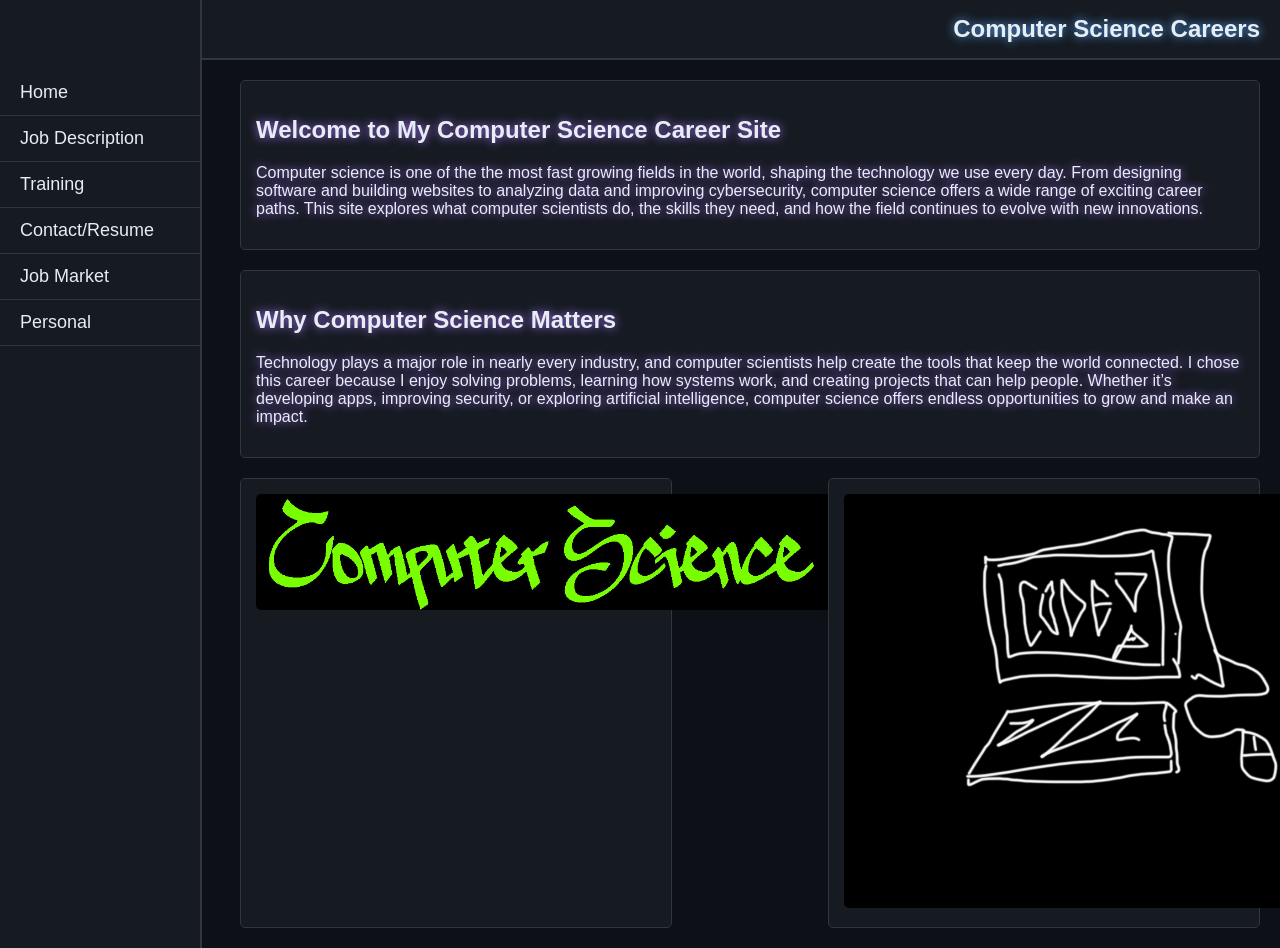
<file: index.html>
<!DOCTYPE html>
<html lang="en">
<head>
    <meta charset="UTF-8">
    <title >Computer Science Career Website</title>
    <link rel="stylesheet" href="style.css">
</head>

<body>

    <header>
        Computer Science Careers
    </header>

    <nav><a href="index.html">Home</a><a href="jobdescription.html">Job Description</a> <a href="training.html">Training</a> <a href="contact.html">Contact/Resume</a> <a href="jobmarket.html">Job Market</a> <a href="personal.html">Personal</a></nav>

    <div class="content">

        <div class="text-box">
            <h2>Welcome to My Computer Science Career Site</h2>
            <p>Computer science is one of the the most fast growing fields in the world, shaping the technology we use every day. From designing software and building websites to analyzing data and improving cybersecurity, computer science offers a wide range of exciting career paths. This site explores what computer scientists do, the skills they need, and how the field continues to evolve with new innovations.</p>

        </div>

        <div class="text-box">
            <h2>Why Computer Science Matters</h2>
            <p>Technology plays a major role in nearly every industry, and computer scientists help create the tools that keep the world connected. I chose this career because I enjoy solving problems, learning how systems work, and creating projects that can help people. Whether it’s developing apps, improving security, or exploring artificial intelligence, computer science offers endless opportunities to grow and make an impact.</p>
        </div>

    <div class="image-row">
        <div class="image-box">
            <img src="./Career/computerscience.jpg" alt="Computer Science Image">
       </div>

       <div class="image-box">
         <img src="./Career/symbol.jpg" alt="Computer Science Image">
     </div>

</div>


     

    </div>

</body>
</html>
</file>
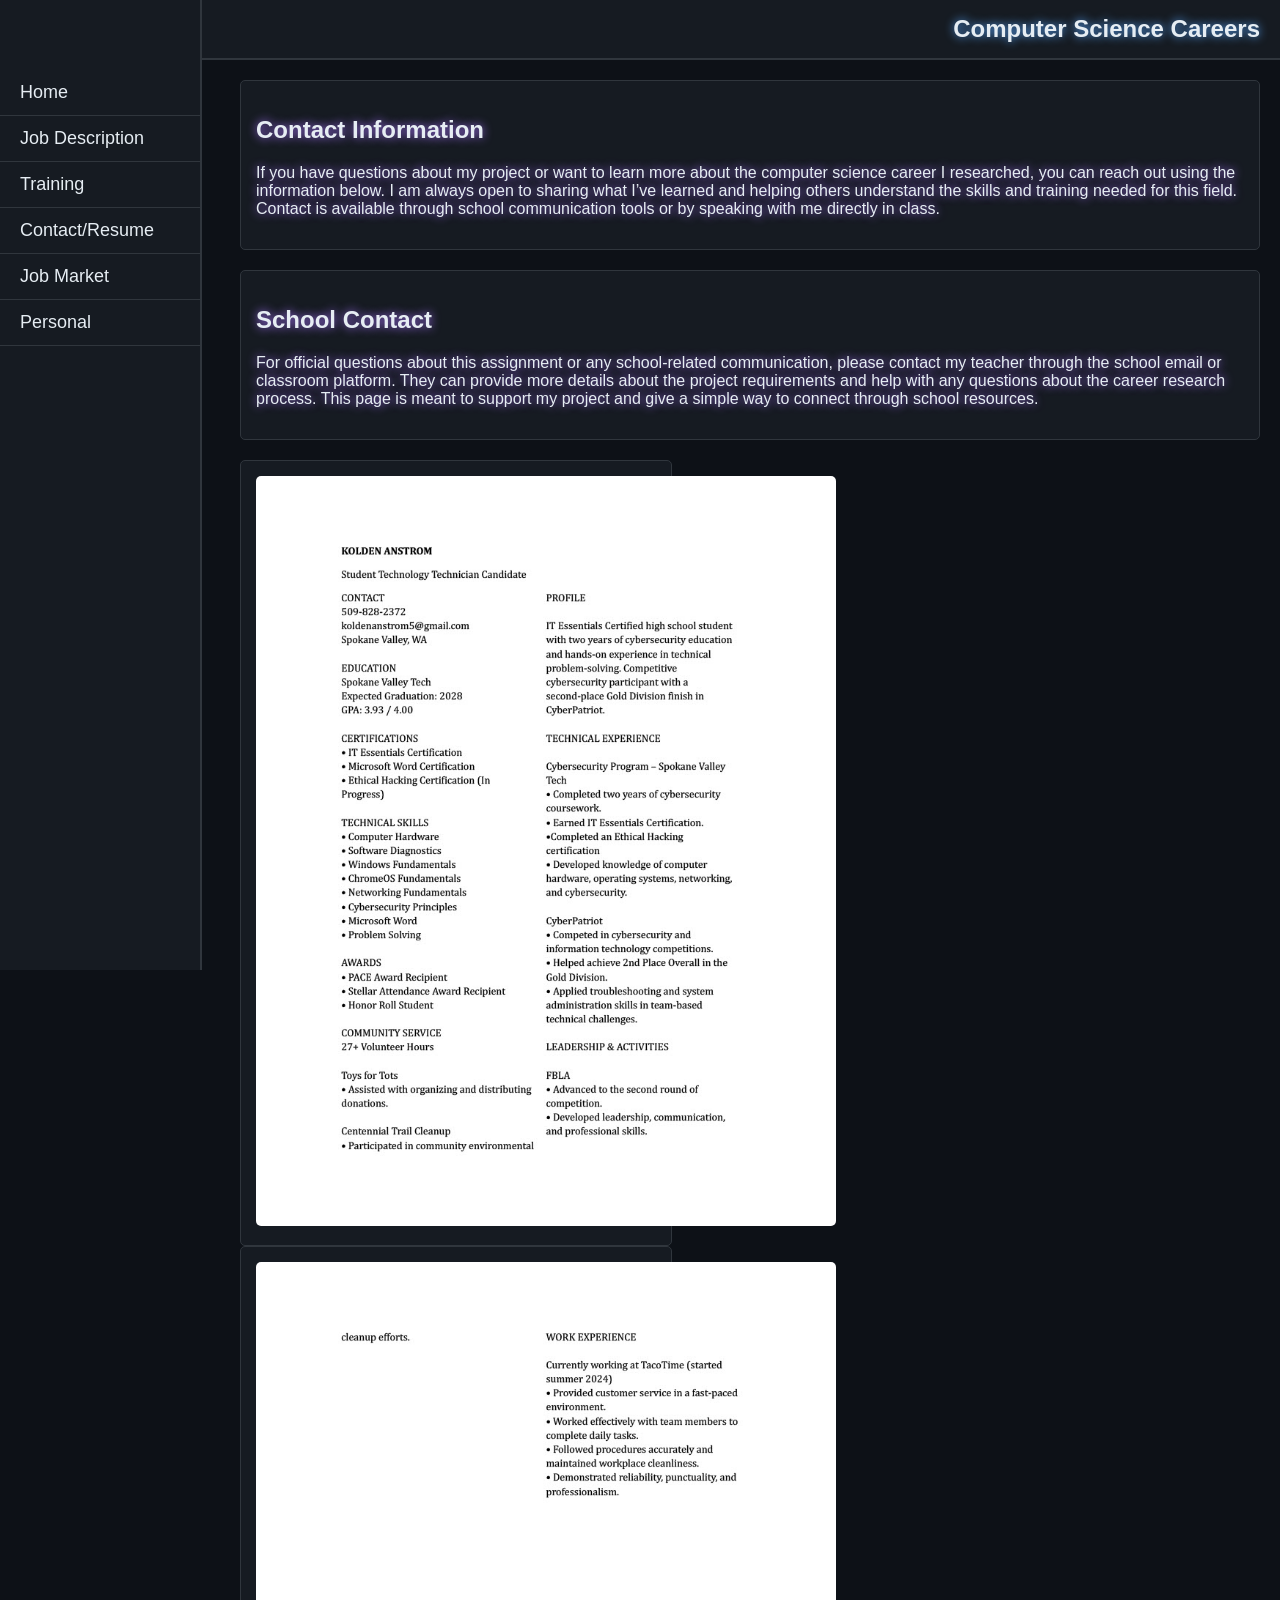
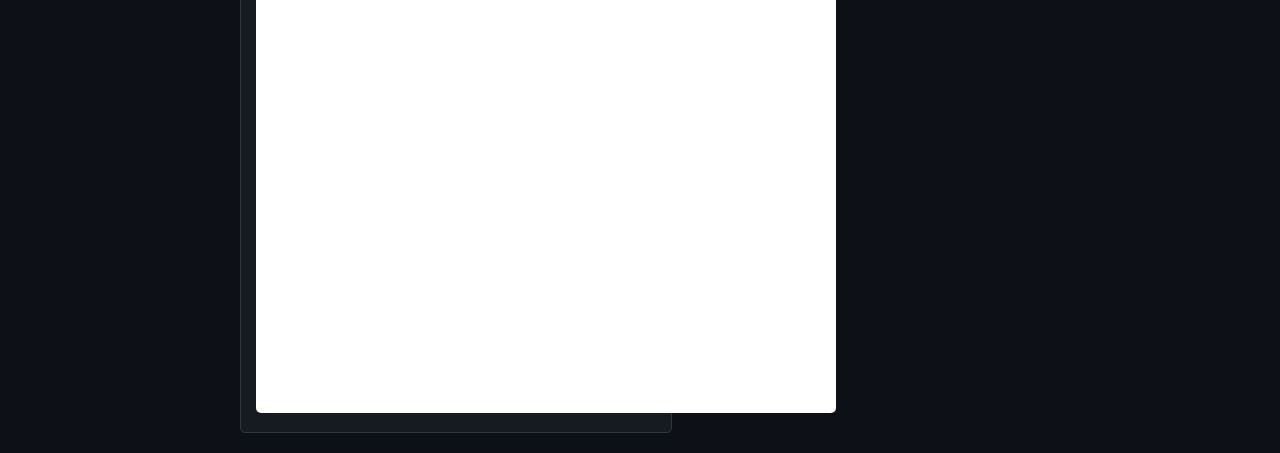
<file: contact.html>
<!DOCTYPE html>
<html lang="en">
<head>
    <meta charset="UTF-8">
    <title >Computer Science Career Website</title>
    <link rel="stylesheet" href="style.css">
</head>

<body>

    <header>
        Computer Science Careers
    </header>

    <nav><a href="index.html">Home</a><a href="jobdescription.html">Job Description</a> <a href="training.html">Training</a> <a href="contact.html">Contact/Resume</a> <a href="jobmarket.html">Job Market</a> <a href="personal.html">Personal</a></nav>

    <div class="content">

        <div class="text-box">
           <h2>Contact Information</h2>
           <p>If you have questions about my project or want to learn more about the computer science career I researched, you can reach out using the information below. I am always open to sharing what I’ve learned and helping others understand the skills and training needed for this field. Contact is available through school communication tools or by speaking with me directly in class.</p>

        </div>

        <div class="text-box">
            <h2>School Contact</h2>
            <p>For official questions about this assignment or any school-related communication, please contact my teacher through the school email or classroom platform. They can provide more details about the project requirements and help with any questions about the career research process. This page is meant to support my project and give a simple way to connect through school resources.</p>
        </div>

        <div class="image-box">
            <img src="./Career/1790623140843-e5f80458-76db-4bec-bf57-7573ee126656docx_1.jpg" alt="Resume Image">
        </div>

        <div class="image-box">
         <img src="./Career/1790623140843-e5f80458-76db-4bec-bf57-7573ee126656docx_2.jpg" alt="Computer Science Image">
     </div>

    </div>

</body>
</html>
</file>
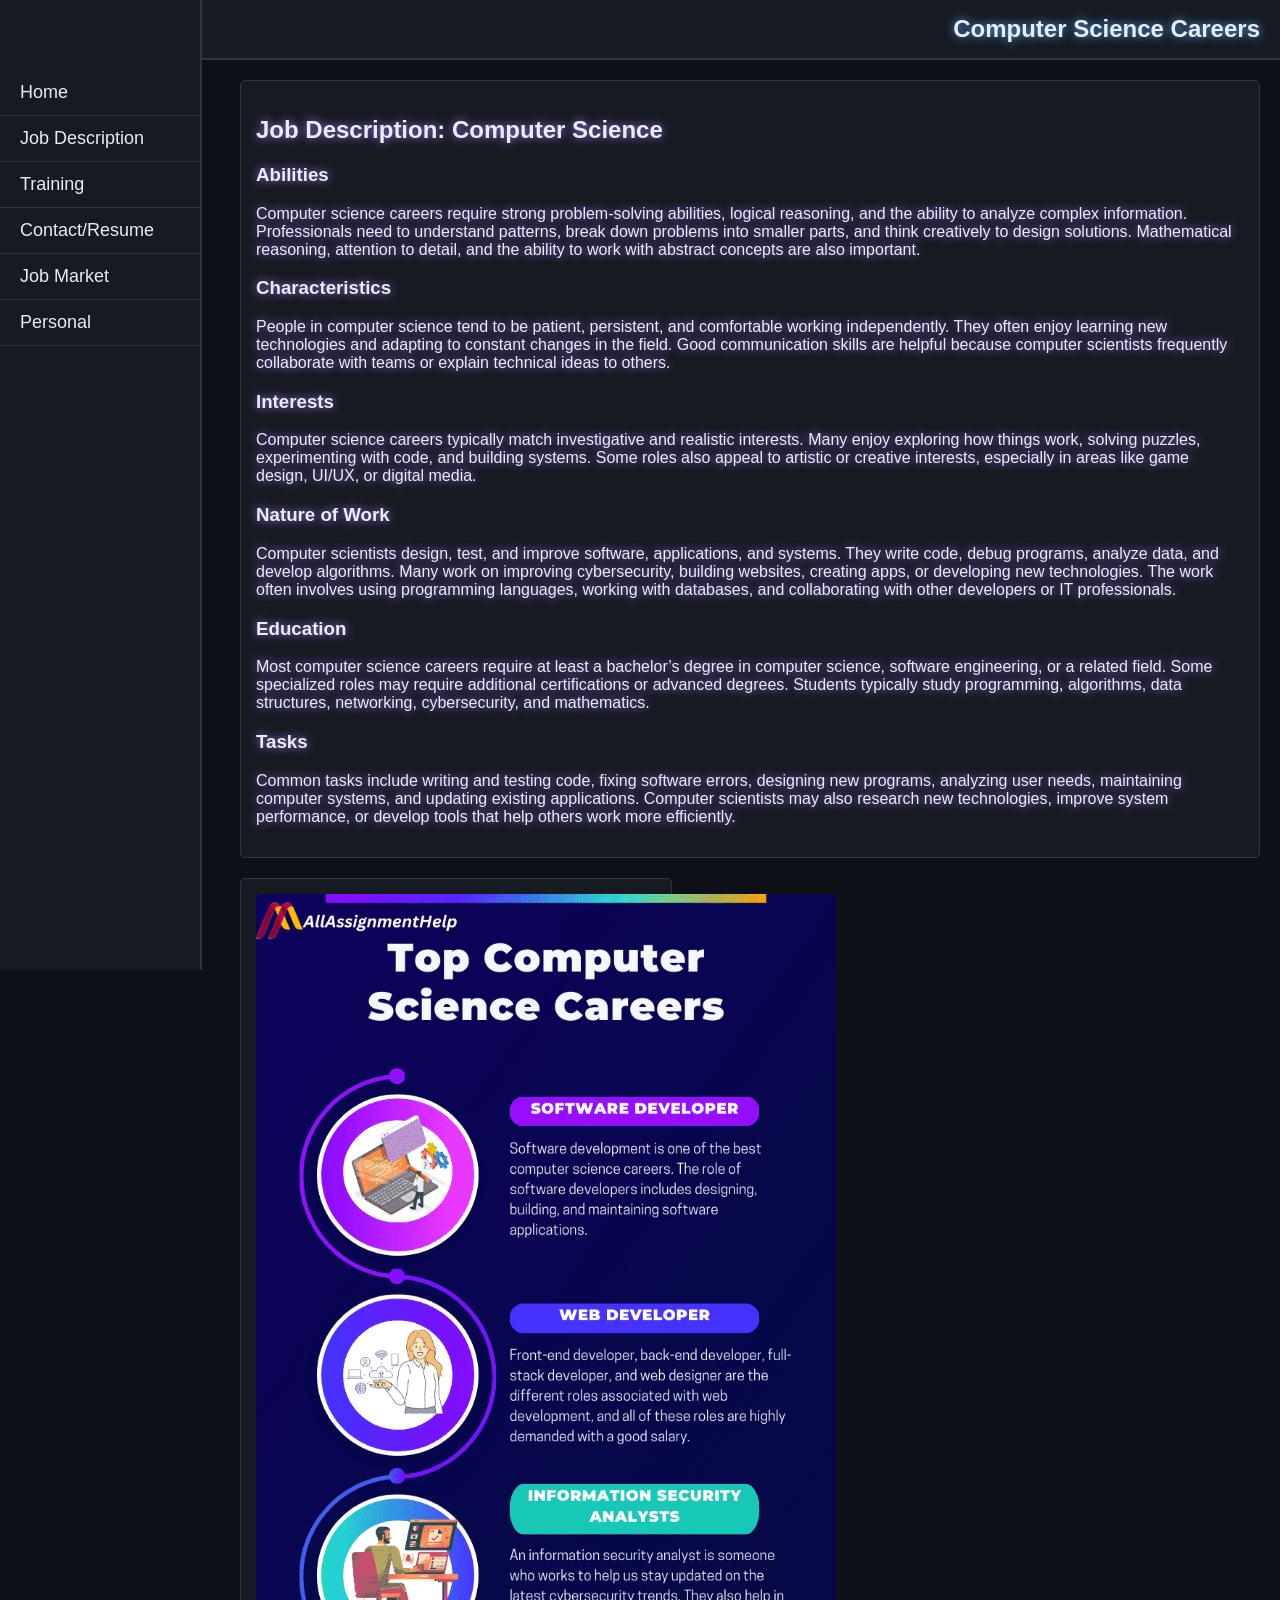
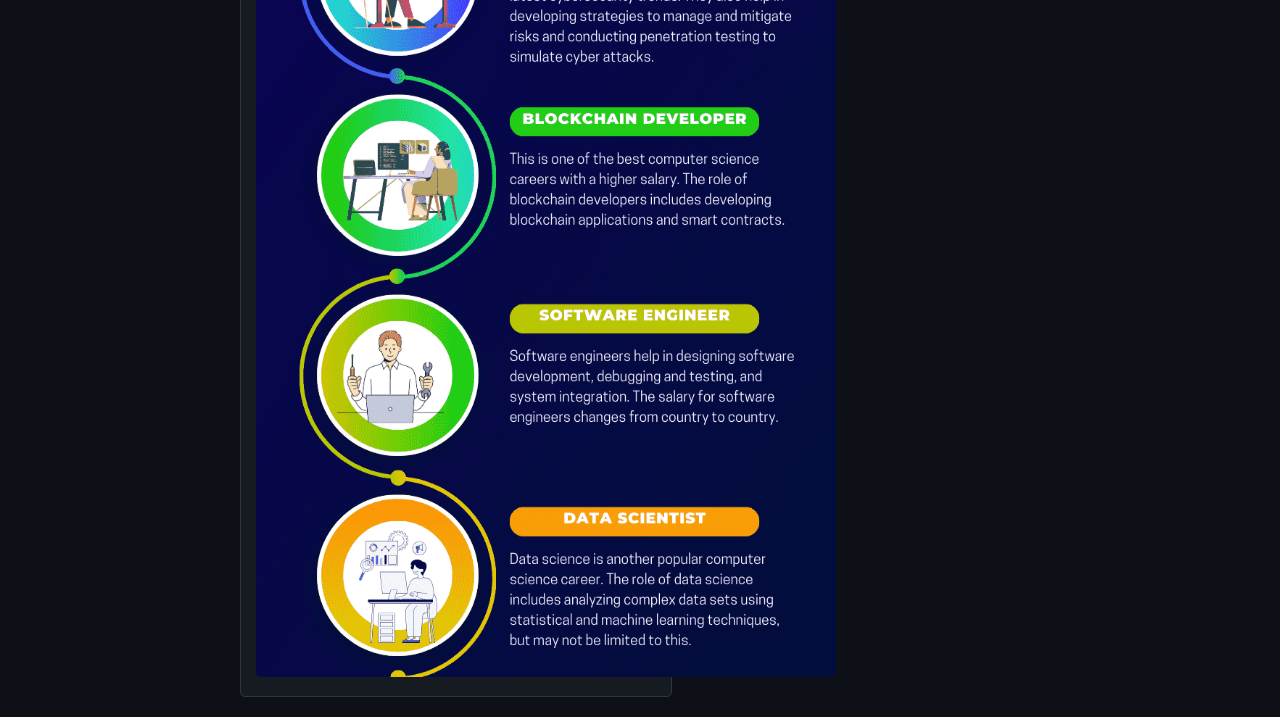
<file: jobdescription.html>
<!DOCTYPE html>
<html lang="en">
<head>
    <meta charset="UTF-8">
    <title >Computer Science Career Website</title>
    <link rel="stylesheet" href="style.css">
</head>

<body>

    <header>
        Computer Science Careers
    </header>

    <nav><a href="index.html">Home</a><a href="jobdescription.html">Job Description</a> <a href="training.html">Training</a> <a href="contact.html">Contact/Resume</a> <a href="jobmarket.html">Job Market</a> <a href="personal.html">Personal</a></nav>

    <div class="content">

        <div class="text-box">
            <h2>Job Description: Computer Science</h2>
<h3>Abilities</h3>
<p>
Computer science careers require strong problem‑solving abilities, logical reasoning, and the ability to analyze complex information. 
Professionals need to understand patterns, break down problems into smaller parts, and think creatively to design solutions. 
Mathematical reasoning, attention to detail, and the ability to work with abstract concepts are also important.
</p>

<h3>Characteristics</h3>
<p>
People in computer science tend to be patient, persistent, and comfortable working independently. 
They often enjoy learning new technologies and adapting to constant changes in the field. 
Good communication skills are helpful because computer scientists frequently collaborate with teams or explain technical ideas to others.
</p>

<h3>Interests</h3>
<p>
Computer science careers typically match investigative and realistic interests. 
Many enjoy exploring how things work, solving puzzles, experimenting with code, and building systems. 
Some roles also appeal to artistic or creative interests, especially in areas like game design, UI/UX, or digital media.
</p>

<h3>Nature of Work</h3>
<p>
Computer scientists design, test, and improve software, applications, and systems. 
They write code, debug programs, analyze data, and develop algorithms. 
Many work on improving cybersecurity, building websites, creating apps, or developing new technologies. 
The work often involves using programming languages, working with databases, and collaborating with other developers or IT professionals.
</p>

<h3>Education</h3>
<p>
Most computer science careers require at least a bachelor’s degree in computer science, software engineering, or a related field. 
Some specialized roles may require additional certifications or advanced degrees. 
Students typically study programming, algorithms, data structures, networking, cybersecurity, and mathematics.
</p>

<h3>Tasks</h3>
<p>
Common tasks include writing and testing code, fixing software errors, designing new programs, analyzing user needs, 
maintaining computer systems, and updating existing applications. 
Computer scientists may also research new technologies, improve system performance, or develop tools that help others work more efficiently.
</p>

        </div>

        <div class="image-box">
            <img src="./Career/jobdescription.jpg" alt="Job Description Image">
        </div>

    </div>

</body>
</html>
</file>
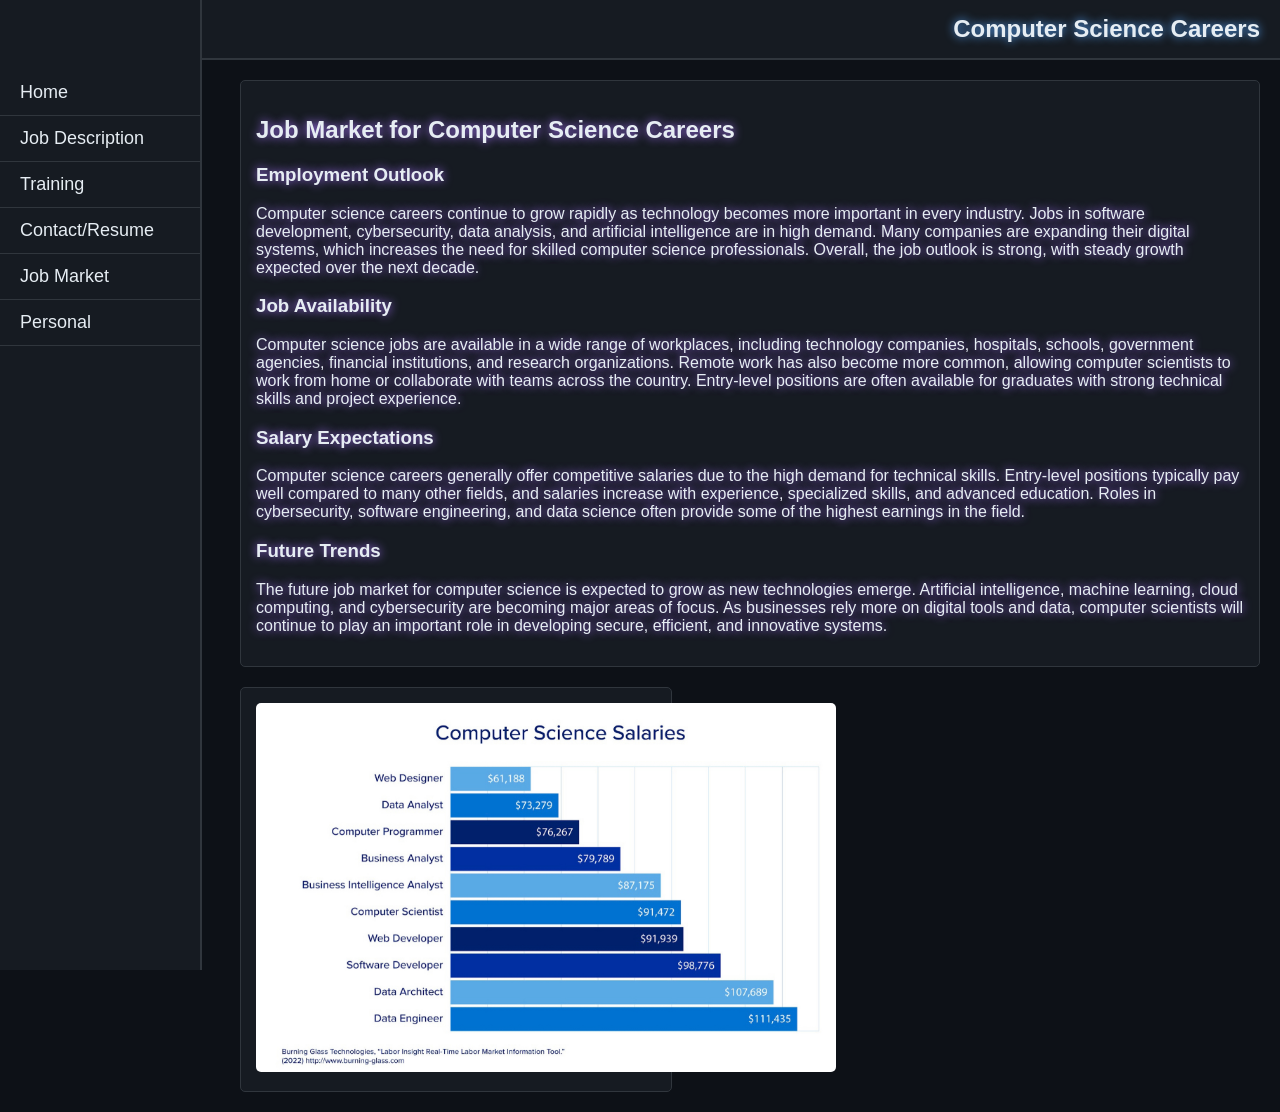
<file: jobmarket.html>
<!DOCTYPE html>
<html lang="en">
<head>
    <meta charset="UTF-8">
    <title >Computer Science Career Website</title>
    <link rel="stylesheet" href="style.css">
</head>

<body>

    <header>
        Computer Science Careers
    </header>

    <nav><a href="index.html">Home</a><a href="jobdescription.html">Job Description</a> <a href="training.html">Training</a> <a href="contact.html">Contact/Resume</a> <a href="jobmarket.html">Job Market</a> <a href="personal.html">Personal</a></nav>

    <div class="content">

        <div class="text-box">
            <h2>Job Market for Computer Science Careers</h2>
            <h3>Employment Outlook</h3>
            <p>Computer science careers continue to grow rapidly as technology becomes more important in every industry. Jobs in software development, cybersecurity, data analysis, and artificial intelligence are in high demand. Many companies are expanding their digital systems, which increases the need for skilled computer science professionals. Overall, the job outlook is strong, with steady growth expected over the next decade.</p>

            <h3>Job Availability</h3>
            <p>Computer science jobs are available in a wide range of workplaces, including technology companies, hospitals, schools, government agencies, financial institutions, and research organizations. Remote work has also become more common, allowing computer scientists to work from home or collaborate with teams across the country. Entry-level positions are often available for graduates with strong technical skills and project experience.</p>

            <h3>Salary Expectations</h3>
            <p>Computer science careers generally offer competitive salaries due to the high demand for technical skills. Entry-level positions typically pay well compared to many other fields, and salaries increase with experience, specialized skills, and advanced education. Roles in cybersecurity, software engineering, and data science often provide some of the highest earnings in the field.</p>

            <h3>Future Trends</h3>
            <p>The future job market for computer science is expected to grow as new technologies emerge. Artificial intelligence, machine learning, cloud computing, and cybersecurity are becoming major areas of focus. As businesses rely more on digital tools and data, computer scientists will continue to play an important role in developing secure, efficient, and innovative systems.</p>

        </div>

        <div class="image-box">
            <img src="./Career/jobmarket.jpg" alt="Computer Science Image">
        </div>

    </div>

</body>
</html>
</file>
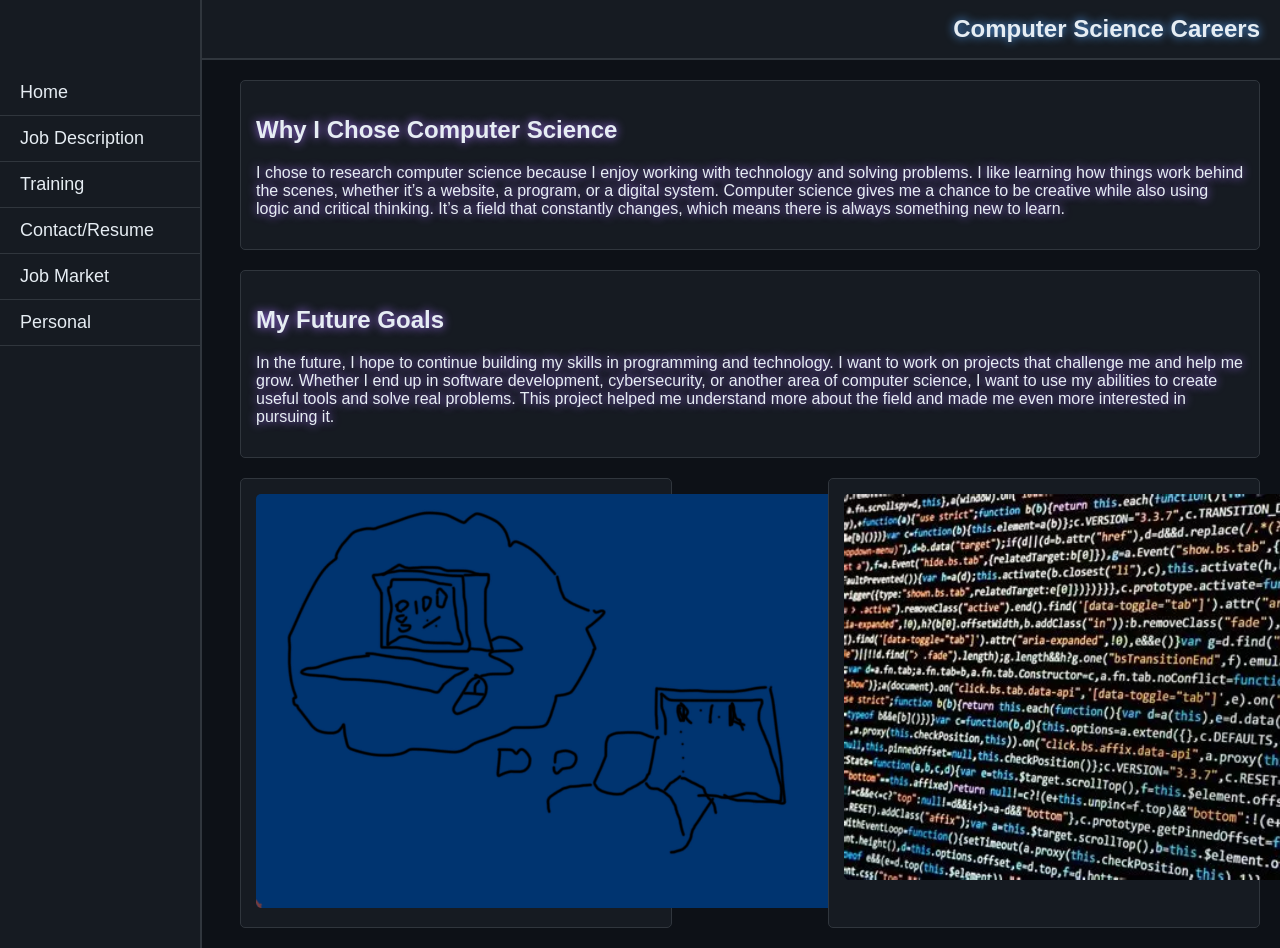
<file: personal.html>
<!DOCTYPE html>
<html lang="en">
<head>
    <meta charset="UTF-8">
    <title >Computer Science Career Website</title>
    <link rel="stylesheet" href="style.css">
</head>

<body>

    <header>
        Computer Science Careers
    </header>

    <nav><a href="index.html">Home</a><a href="jobdescription.html">Job Description</a> <a href="training.html">Training</a> <a href="contact.html">Contact/Resume</a> <a href="jobmarket.html">Job Market</a> <a href="personal.html">Personal</a></nav>

    <div class="content">

        <div class="text-box">
            <h2>Why I Chose Computer Science</h2>
            <p>I chose to research computer science because I enjoy working with technology and solving problems. I like learning how things work behind the scenes, whether it’s a website, a program, or a digital system. Computer science gives me a chance to be creative while also using logic and critical thinking. It’s a field that constantly changes, which means there is always something new to learn.</p>

        </div>

        <div class="text-box">
            <h2>My Future Goals</h2>
            <p>In the future, I hope to continue building my skills in programming and technology. I want to work on projects that challenge me and help me grow. Whether I end up in software development, cybersecurity, or another area of computer science, I want to use my abilities to create useful tools and solve real problems. This project helped me understand more about the field and made me even more interested in pursuing it.</p>
        </div>

       <div class="image-row">
    <div class="image-box">
        <img src="./Career/personal.jpg" alt="Cisco Image">
    </div>

    <div class="image-box">
        <img src="./Career/code.jpg" alt="Code Image">
    </div>
</div>


    </div>

</body>
</html>
</file>
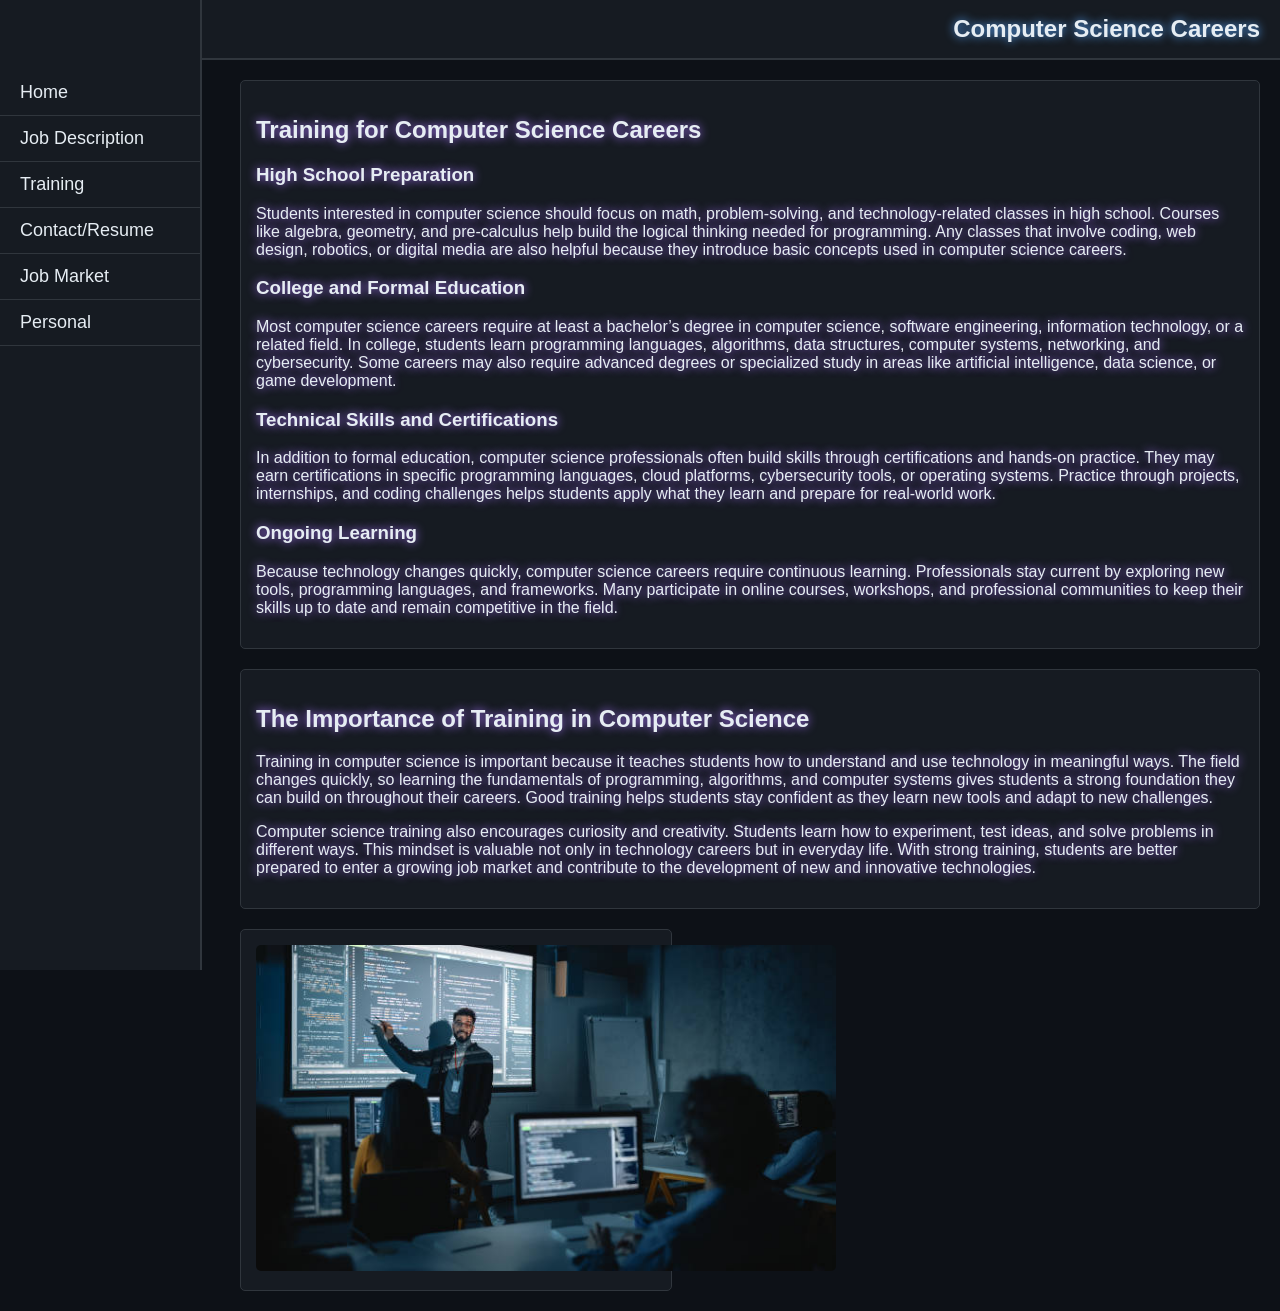
<file: training.html>
<!DOCTYPE html>
<html lang="en">
<head>
    <meta charset="UTF-8">
    <title >Computer Science Career Website</title>
    <link rel="stylesheet" href="style.css">
</head>

<body>

    <header>
        Computer Science Careers
    </header>

    <nav><a href="index.html">Home</a><a href="jobdescription.html">Job Description</a> <a href="training.html">Training</a> <a href="contact.html">Contact/Resume</a> <a href="jobmarket.html">Job Market</a> <a href="personal.html">Personal</a></nav>

    <div class="content">

        <div class="text-box">
            <h2>Training for Computer Science Careers</h2>
            <h3>High School Preparation</h3>
            <p>Students interested in computer science should focus on math, problem-solving, and technology-related classes in high school. Courses like algebra, geometry, and pre-calculus help build the logical thinking needed for programming. Any classes that involve coding, web design, robotics, or digital media are also helpful because they introduce basic concepts used in computer science careers.</p>

            <h3>College and Formal Education</h3>
            <p>Most computer science careers require at least a bachelor’s degree in computer science, software engineering, information technology, or a related field. In college, students learn programming languages, algorithms, data structures, computer systems, networking, and cybersecurity. Some careers may also require advanced degrees or specialized study in areas like artificial intelligence, data science, or game development.</p>

            <h3>Technical Skills and Certifications</h3>
            <p>In addition to formal education, computer science professionals often build skills through certifications and hands-on practice. They may earn certifications in specific programming languages, cloud platforms, cybersecurity tools, or operating systems. Practice through projects, internships, and coding challenges helps students apply what they learn and prepare for real-world work.</p>

        <h3>Ongoing Learning</h3>
        <p>Because technology changes quickly, computer science careers require continuous learning. Professionals stay current by exploring new tools, programming languages, and frameworks. Many participate in online courses, workshops, and professional communities to keep their skills up to date and remain competitive in the field.</p>

        </div>

        <div class="text-box">
            <h2>The Importance of Training in Computer Science</h2>
            <p>Training in computer science is important because it teaches students how to understand and use technology in meaningful ways. The field changes quickly, so learning the fundamentals of programming, algorithms, and computer systems gives students a strong foundation they can build on throughout their careers. Good training helps students stay confident as they learn new tools and adapt to new challenges.</p>
            <p>Computer science training also encourages curiosity and creativity. Students learn how to experiment, test ideas, and solve problems in different ways. This mindset is valuable not only in technology careers but in everyday life. With strong training, students are better prepared to enter a growing job market and contribute to the development of new and innovative technologies.</p>
        </div>

        <div class="image-box">
            <img src="./Career/training.jpg" alt="Training Image">
        </div>

    </div>

</body>
</html>
</file>
<file: style.css>
body {margin: 0;font-family: Arial, sans-serif;background-color: #0d1117;color: #e6edf3;}

/* Header */
header {background-color: #161b22; padding: 15px 20px; font-size: 24px; font-weight: bold; border-bottom: 2px solid #30363d;text-align: right; text-shadow: 0 0 10px RGBA(88, 166, 255, 1);}

/* Sidebar Navigation */
nav {width: 200px; background-color: #161b22; height: 100vh; position: fixed; top: 0; left: 0; padding-top: 70px; border-right: 2px solid #30363d;}

nav a {display: block;padding: 12px 20px;color: #e6edf3;text-decoration: none;font-size: 18px;border-bottom: 1px solid #30363d; /* makes them into lines */}

nav a:hover {color: rgba(1, 237, 243, 1); text-shadow: 0 0 70px rgb(2, 252, 35); cursor: crosshair;}

/* Main Content Area */
.content {margin-left: 220px;padding: 20px;}

.text-box {background-color: #161b22;padding: 15px;margin-bottom: 20px;border: 1px solid #30363d;border-radius: 5px; text-shadow: 0 0 10px rgba(163, 113, 247, 1);)}

.image-box {background-color: #161b22; padding: 15px; border: 1px solid #30363d; border-radius: 5px; width: 145%; max-width: 400px;}

.image-box img {width: 145%; border-radius: 5px;}

.image-row {display: flex;justify-content: space-between;gap: 10px;}
</file>
